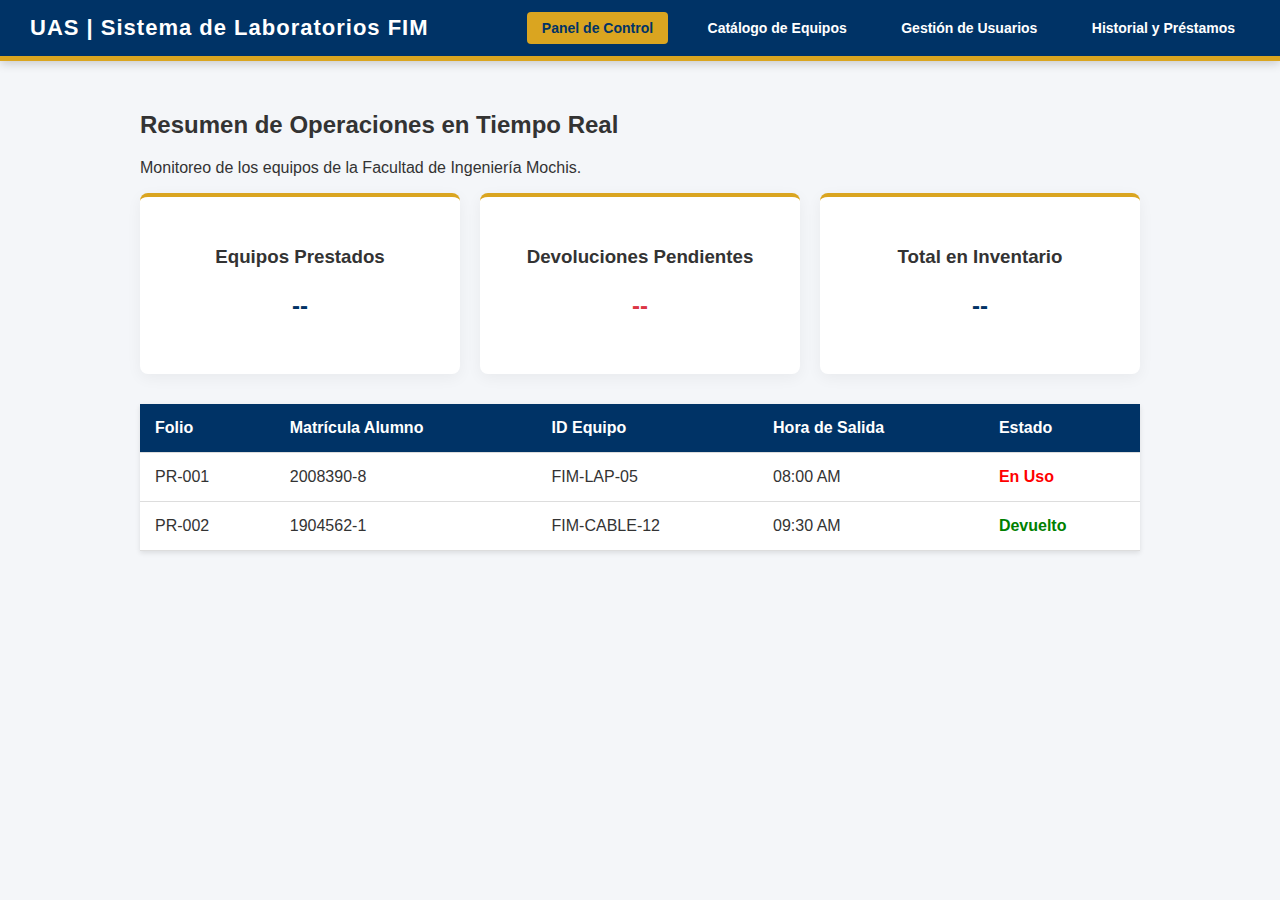
<file: index.html>
<!DOCTYPE html>
<html lang="es">
<head>
    <meta charset="UTF-8">
    <title>Dashboard - Préstamos FIM</title>
    <link rel="stylesheet" href="css/style.css">
</head>
<body>

    <header>
        <h1>UAS | Sistema de Laboratorios FIM</h1>
        <nav>
            <a href="index.html" class="activo">Panel de Control</a>
            <a href="vistas/equipos/catalogo.html">Catálogo de Equipos</a>
            <a href="vistas/usuarios/registrar_usuario.html">Gestión de Usuarios</a>
            <a href="vistas/prestamos/historial.html">Historial y Préstamos</a>
        </nav>
    </header>

    <main>
        <h2>Resumen de Operaciones en Tiempo Real</h2>
        <p>Monitoreo de los equipos de la Facultad de Ingeniería Mochis.</p>
        
        <div style="display: flex; gap: 20px; margin-bottom: 30px;">
            <div class="tarjeta-formulario" style="flex: 1; text-align: center; border-top: 4px solid var(--uas-oro);">
                <h3>Equipos Prestados</h3>
                <p style="font-size: 24px; font-weight: bold; color: var(--uas-azul);">--</p>
            </div>
            <div class="tarjeta-formulario" style="flex: 1; text-align: center; border-top: 4px solid var(--uas-oro);">
                <h3>Devoluciones Pendientes</h3>
                <p style="font-size: 24px; font-weight: bold; color: #dc3545;">--</p>
            </div>
            <div class="tarjeta-formulario" style="flex: 1; text-align: center; border-top: 4px solid var(--uas-oro);">
                <h3>Total en Inventario</h3>
                <p style="font-size: 24px; font-weight: bold; color: var(--uas-azul);">--</p>
            </div>
        </div>
        
        <table>
            <thead>
                <tr>
                    <th>Folio</th>
                    <th>Matrícula Alumno</th>
                    <th>ID Equipo</th>
                    <th>Hora de Salida</th>
                    <th>Estado</th>
                </tr>
            </thead>
            <tbody>
                <tr>
                    <td>PR-001</td>
                    <td>2008390-8</td>
                    <td>FIM-LAP-05</td>
                    <td>08:00 AM</td>
                    <td style="color: red; font-weight: bold;">En Uso</td>
                </tr>
                <tr>
                    <td>PR-002</td>
                    <td>1904562-1</td>
                    <td>FIM-CABLE-12</td>
                    <td>09:30 AM</td>
                    <td style="color: green; font-weight: bold;">Devuelto</td>
                </tr>
            </tbody>
        </table>
    </main>

</body>
</html>
</file>
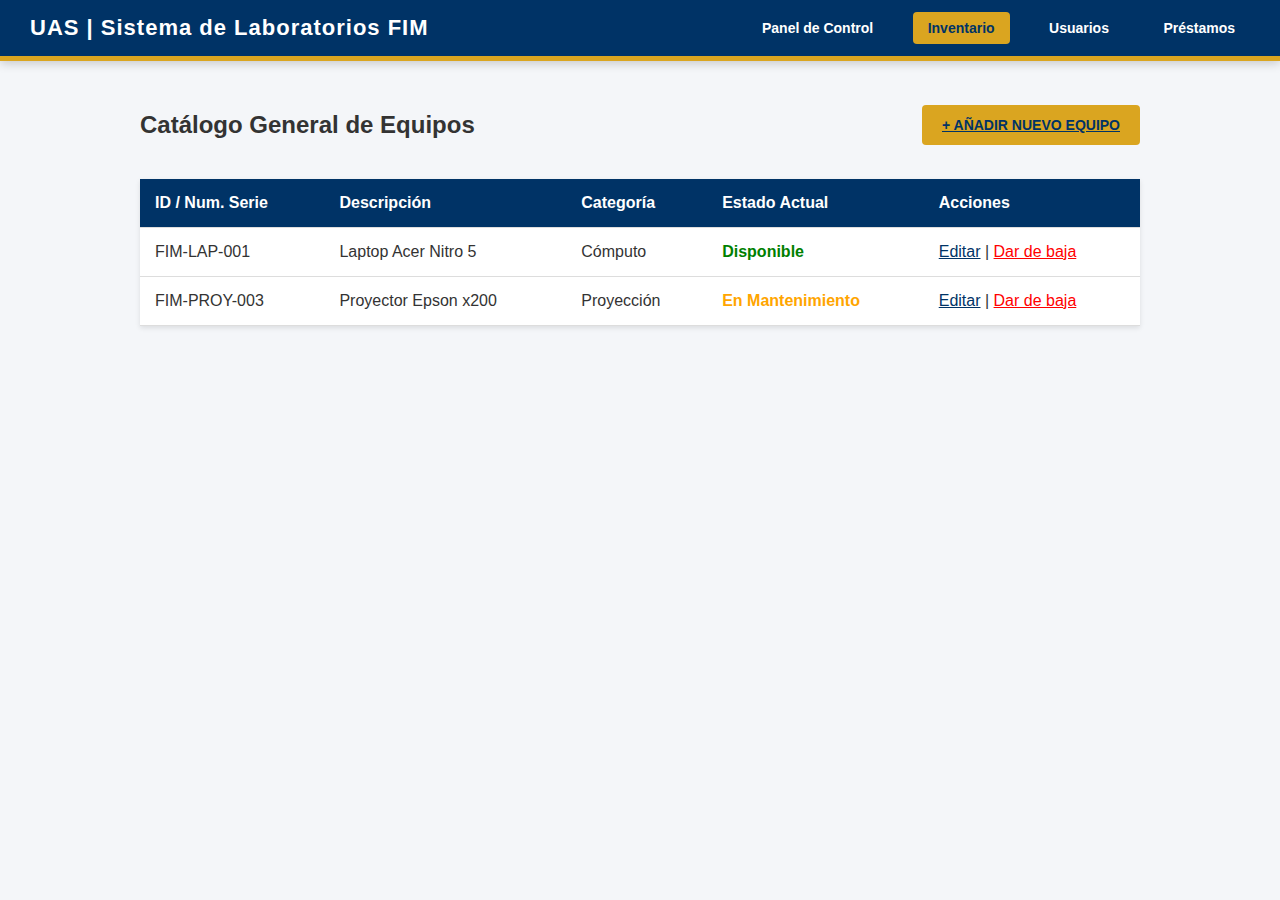
<file: vistas/equipos/catalogo.html>
<!DOCTYPE html>
<html lang="es">
<head>
    <meta charset="UTF-8">
    <title>Catálogo de Equipos - FIM</title>
    <link rel="stylesheet" href="../../css/style.css">
</head>
<body>

    <header>
        <h1>UAS | Sistema de Laboratorios FIM</h1>
        <nav>
            <a href="../../index.html">Panel de Control</a>
            <a href="registrar_equipo.html" class="activo">Inventario</a>
            <a href="../usuarios/registrar_usuario.html">Usuarios</a>
            <a href="../prestamos/nuevo_prestamo.html">Préstamos</a>
        </nav>
    </header>

    <main>
        <div style="display: flex; justify-content: space-between; align-items: center;">
            <h2>Catálogo General de Equipos</h2>
            <a href="registrar_equipo.html" class="btn">+ Añadir Nuevo Equipo</a>
        </div>
        
        <table>
            <thead>
                <tr>
                    <th>ID / Num. Serie</th>
                    <th>Descripción</th>
                    <th>Categoría</th>
                    <th>Estado Actual</th>
                    <th>Acciones</th>
                </tr>
            </thead>
            <tbody>
                <tr>
                    <td>FIM-LAP-001</td>
                    <td>Laptop Acer Nitro 5</td>
                    <td>Cómputo</td>
                    <td style="color: green; font-weight: bold;">Disponible</td>
                    <td>
                        <a href="#" style="color: var(--uas-azul);">Editar</a> | 
                        <a href="#" style="color: red;">Dar de baja</a>
                    </td>
                </tr>
                <tr>
                    <td>FIM-PROY-003</td>
                    <td>Proyector Epson x200</td>
                    <td>Proyección</td>
                    <td style="color: orange; font-weight: bold;">En Mantenimiento</td>
                    <td>
                        <a href="#" style="color: var(--uas-azul);">Editar</a> | 
                        <a href="#" style="color: red;">Dar de baja</a>
                    </td>
                </tr>
            </tbody>
        </table>
    </main>

</body>
</html>
</file>
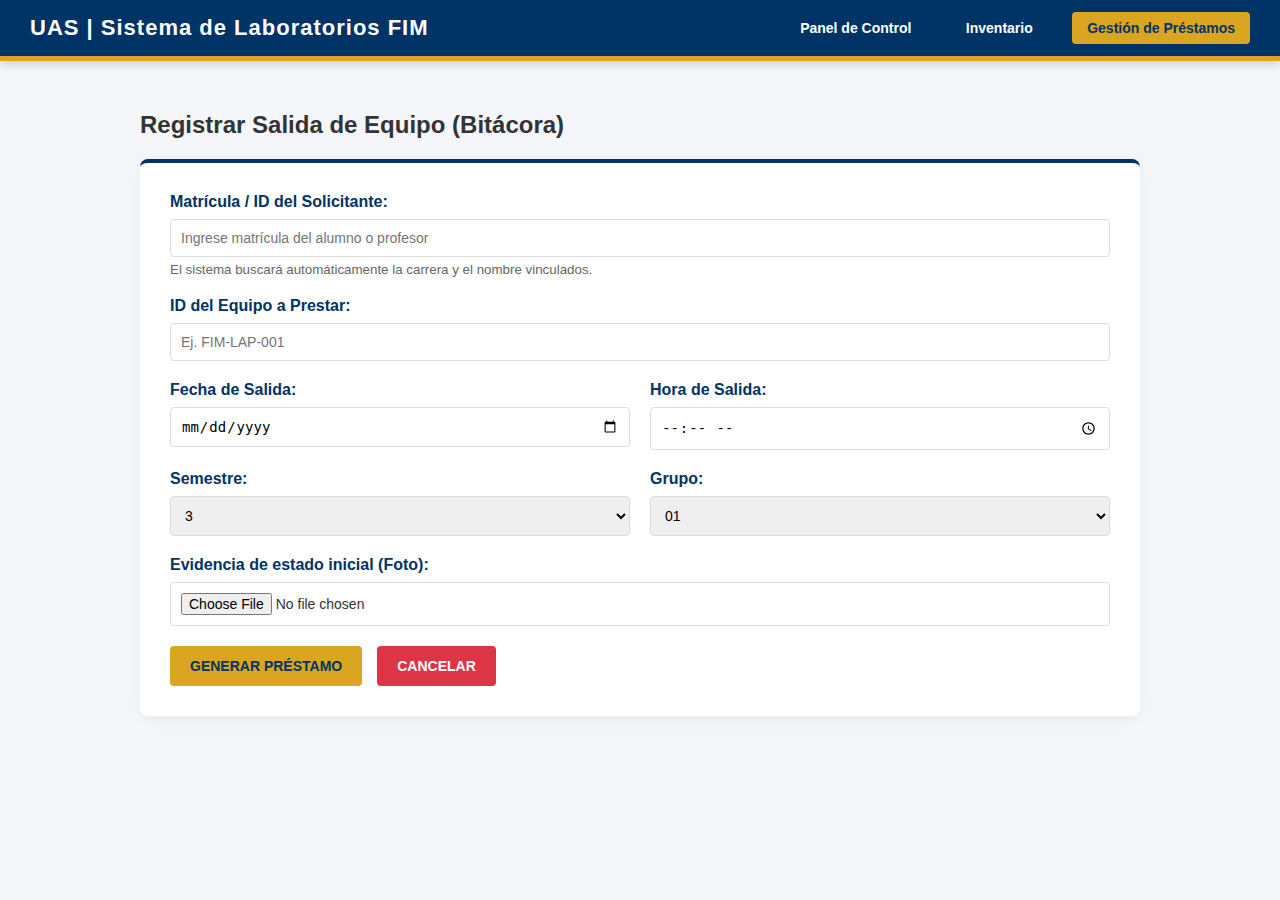
<file: vistas/equipos/nuevo_prestamo.html>
<!DOCTYPE html>
<html lang="es">
<head>
    <meta charset="UTF-8">
    <title>Nuevo Préstamo - FIM</title>
    <link rel="stylesheet" href="../../css/style.css">
</head>
<body>

    <header>
        <h1>UAS | Sistema de Laboratorios FIM</h1>
        <nav>
            <a href="../../index.html">Panel de Control</a>
            <a href="../equipos/registrar_equipo.html">Inventario</a>
            <a href="nuevo_prestamo.html" class="activo">Gestión de Préstamos</a>
        </nav>
    </header>

    <main>
        <h2>Registrar Salida de Equipo (Bitácora)</h2>
        
        <div class="tarjeta-formulario">
            <form action="../../backend/procesar_prestamo.php" method="POST" enctype="multipart/form-data">
                
                <div class="grupo-form">
                    <label>Matrícula / ID del Solicitante:</label>
                    <input type="text" name="matricula" placeholder="Ingrese matrícula del alumno o profesor" required>
                    <small style="color: #666; margin-top: 5px;">El sistema buscará automáticamente la carrera y el nombre vinculados.</small>
                </div>

                <div class="grupo-form">
                    <label>ID del Equipo a Prestar:</label>
                    <input type="text" name="id_equipo" placeholder="Ej. FIM-LAP-001" required>
                </div>

                <div style="display: flex; gap: 20px;">
                    <div class="grupo-form" style="flex: 1;">
                        <label>Fecha de Salida:</label>
                        <input type="date" name="fecha_salida" required>
                    </div>
                    <div class="grupo-form" style="flex: 1;">
                        <label>Hora de Salida:</label>
                        <input type="time" name="hora_salida" required>
                    </div>
                </div>

                <div style="display: flex; gap: 20px;">
                    <div class="grupo-form" style="flex: 1;">
                        <label>Semestre:</label>
                        <select name="semestre" required>
                            <option value="1">1</option>
                            <option value="3" selected>3</option>
                            <option value="5">5</option>
                            <option value="7">7</option>
                        </select>
                    </div>
                    <div class="grupo-form" style="flex: 1;">
                        <label>Grupo:</label>
                        <select name="grupo" required>
                            <option value="01" selected>01</option>
                            <option value="02">02</option>
                            <option value="03">03</option>
                        </select>
                    </div>
                </div>

                <div class="grupo-form">
                    <label>Evidencia de estado inicial (Foto):</label>
                    <input type="file" name="evidencia" accept="image/*">
                </div>

                <div class="btn-contenedor">
                    <button type="submit" class="btn">Generar Préstamo</button>
                    <button type="reset" class="btn btn-peligro">Cancelar</button>
                </div>

            </form>
        </div>
    </main>

</body>
</html>
</file>
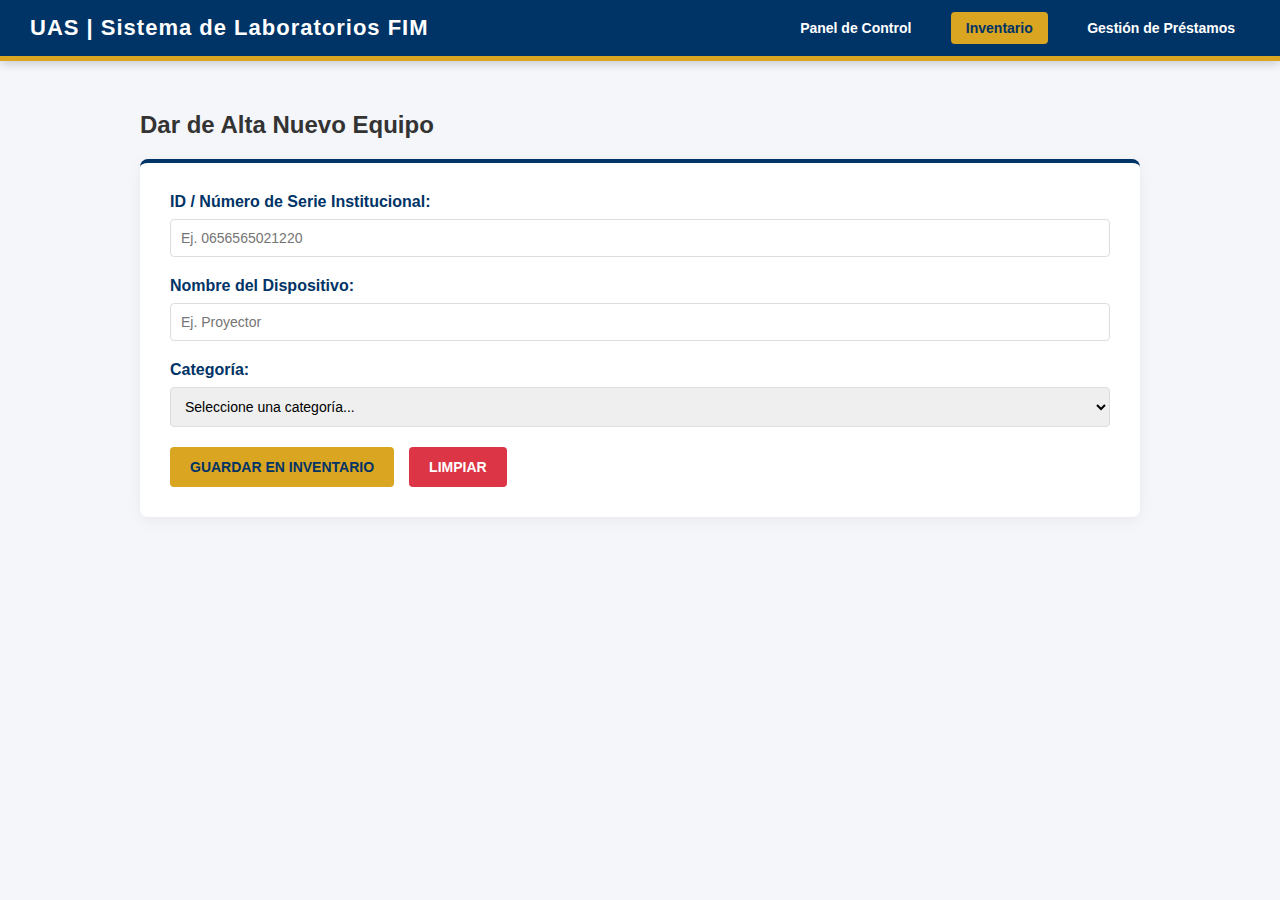
<file: vistas/equipos/registrar_equipo.html>
<!DOCTYPE html>
<html lang="es">
<head>
    <meta charset="UTF-8">
    <title>Registrar Equipo - FIM</title>
    <link rel="stylesheet" href="../../css/style.css">
</head>
<body>

    <header>
        <h1>UAS | Sistema de Laboratorios FIM</h1>
        <nav>
            <a href="../../index.html">Panel de Control</a>
            <a href="registrar_equipo.html" class="activo">Inventario</a>
            <a href="../prestamos/nuevo_prestamo.html">Gestión de Préstamos</a>
        </nav>
    </header>

    <main>
        <h2>Dar de Alta Nuevo Equipo</h2>
        
        <div class="tarjeta-formulario">
            <form action="../../backend/guardar_equipo.php" method="POST">
                
                <div class="grupo-form">
                    <label>ID / Número de Serie Institucional:</label>
                    <input type="number" name="id_equipo" placeholder="Ej. 0656565021220" required>
                </div>

                <div class="grupo-form">
                    <label>Nombre del Dispositivo:</label>
                    <input type="text" name="nombre_equipo" placeholder="Ej. Proyector" required>
                </div>

                <div class="grupo-form">
                    <label>Categoría:</label>
                    <select name="categoria" required>
                        <option value="">Seleccione una categoría...</option>
                        <option value="computo">Equipo de Cómputo</option>
                        <option value="proyeccion">Proyectores / Pantallas</option>
                        <option value="redes">Material de Redes (Cables, Switches)</option>
                        <option value="accesorios">Accesorios (Teclados, Ratones)</option>
                    </select>
                </div>

                <div class="btn-contenedor">
                    <button type="submit" class="btn">Guardar en Inventario</button>
                    <button type="reset" class="btn btn-peligro">Limpiar</button>
                </div>

            </form>
        </div>
    </main>

</body>
</html>
</file>
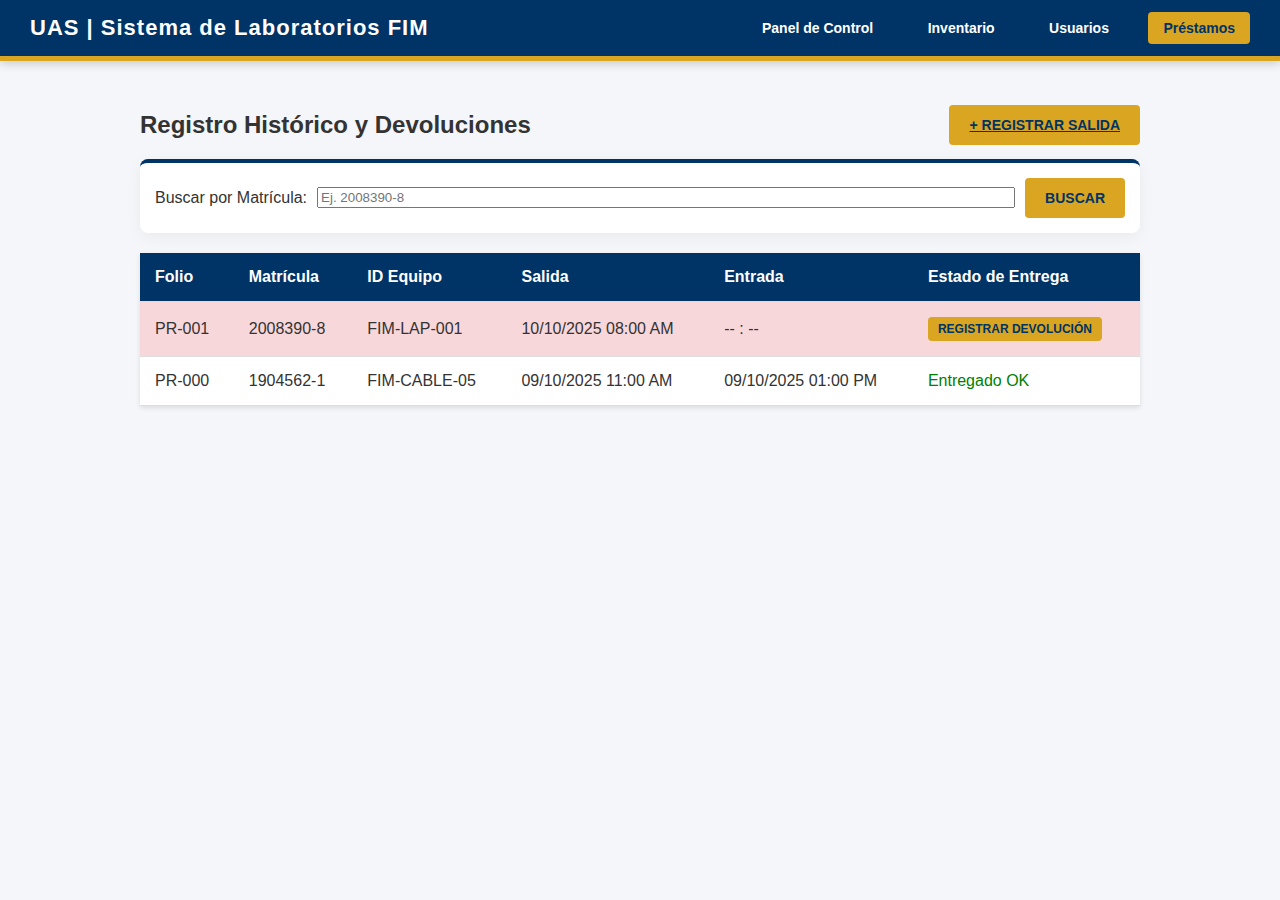
<file: vistas/prestamos/historial.html>
<!DOCTYPE html>
<html lang="es">
<head>
    <meta charset="UTF-8">
    <title>Historial de Préstamos - FIM</title>
    <link rel="stylesheet" href="../../css/style.css">
</head>
<body>

    <header>
        <h1>UAS | Sistema de Laboratorios FIM</h1>
        <nav>
            <a href="../../index.html">Panel de Control</a>
            <a href="../equipos/registrar_equipo.html">Inventario</a>
            <a href="../usuarios/registrar_usuario.html">Usuarios</a>
            <a href="nuevo_prestamo.html" class="activo">Préstamos</a>
        </nav>
    </header>

    <main>
        <div style="display: flex; justify-content: space-between; align-items: center;">
            <h2>Registro Histórico y Devoluciones</h2>
            <a href="nuevo_prestamo.html" class="btn">+ Registrar Salida</a>
        </div>

        <div class="tarjeta-formulario" style="margin-bottom: 20px; padding: 15px;">
            <form style="display: flex; gap: 10px; align-items: center;">
                <label>Buscar por Matrícula:</label>
                <input type="text" placeholder="Ej. 2008390-8" style="flex: 1;">
                <button type="button" class="btn">Buscar</button>
            </form>
        </div>
        
        <table>
            <thead>
                <tr>
                    <th>Folio</th>
                    <th>Matrícula</th>
                    <th>ID Equipo</th>
                    <th>Salida</th>
                    <th>Entrada</th>
                    <th>Estado de Entrega</th>
                </tr>
            </thead>
            <tbody>
                <tr style="background-color: #f8d7da;"> <td>PR-001</td>
                    <td>2008390-8</td>
                    <td>FIM-LAP-001</td>
                    <td>10/10/2025 08:00 AM</td>
                    <td>-- : --</td>
                    <td>
                        <button class="btn" style="padding: 5px 10px; font-size: 12px;">Registrar Devolución</button>
                    </td>
                </tr>
                <tr>
                    <td>PR-000</td>
                    <td>1904562-1</td>
                    <td>FIM-CABLE-05</td>
                    <td>09/10/2025 11:00 AM</td>
                    <td>09/10/2025 01:00 PM</td>
                    <td style="color: green;">Entregado OK</td>
                </tr>
            </tbody>
        </table>
    </main>

</body>
</html>
</file>
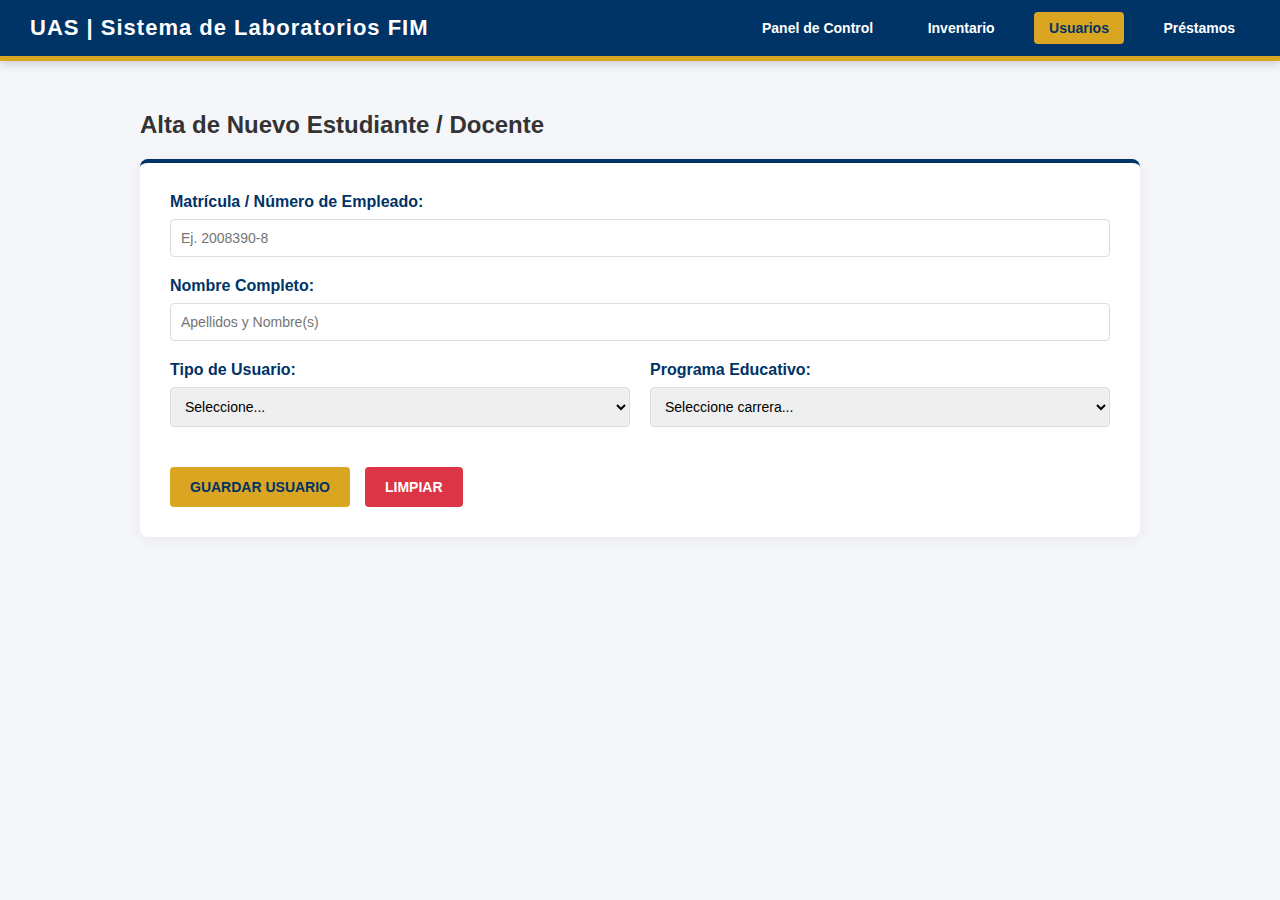
<file: vistas/usuarios/registrar_usuario.html>
<!DOCTYPE html>
<html lang="es">
<head>
    <meta charset="UTF-8">
    <title>Registrar Usuario - FIM</title>
    <link rel="stylesheet" href="../../css/style.css">
</head>
<body>

    <header>
        <h1>UAS | Sistema de Laboratorios FIM</h1>
        <nav>
            <a href="../../index.html">Panel de Control</a>
            <a href="../equipos/registrar_equipo.html">Inventario</a>
            <a href="registrar_usuario.html" class="activo">Usuarios</a>
            <a href="../prestamos/nuevo_prestamo.html">Préstamos</a>
        </nav>
    </header>

    <main>
        <h2>Alta de Nuevo Estudiante / Docente</h2>
        
        <div class="tarjeta-formulario">
                
                <div class="grupo-form">
                    <label>Matrícula / Número de Empleado:</label>
                    <input type="text" name="matricula" placeholder="Ej. 2008390-8" required>
                </div>

                <div class="grupo-form">
                    <label>Nombre Completo:</label>
                    <input type="text" name="nombre_completo" placeholder="Apellidos y Nombre(s)" required>
                </div>

                <div style="display: flex; gap: 20px;">
                    <div class="grupo-form" style="flex: 1;">
                        <label>Tipo de Usuario:</label>
                        <select name="tipo_usuario" required>
                            <option value="">Seleccione...</option>
                            <option value="alumno">Alumno</option>
                            <option value="profesor">Profesor / Docente</option>
                        </select>
                    </div>
                    <div class="grupo-form" style="flex: 1;">
                        <label>Programa Educativo:</label>
                        <select name="carrera" required>
                            <option value="">Seleccione carrera...</option>
                            <option value="ingenieria_software">Ingeniería de Software</option>
                            <option value="ingenieria_civil">Ingeniería Civil</option>
                            <option value="ingenieria_procesos">Ingeniería en Procesos Industriales</option>
                            <option value="geodesia">Lic. en Geodesia</option>
                        </select>
                    </div>
                </div>

                <div class="btn-contenedor">
                    <button type="submit" class="btn">Guardar Usuario</button>
                    <button type="reset" class="btn btn-peligro">Limpiar</button>
                </div>

            </form>
        </div>
    </main>

</body>
</html>
</file>
<file: css/style.css>
/* css/style.css */
:root {
    --uas-azul: #003366; 
    --uas-oro: #DAA520; 
    --fondo: #f4f6f9;
    --texto: #333333;
    --blanco: #ffffff;
    --borde: #dddddd;
}

body {
    font-family: 'Segoe UI', Tahoma, Geneva, Verdana, sans-serif;
    background-color: var(--fondo);
    color: var(--texto);
    margin: 0;
    padding: 0;
}

/* Navegación del Sistema */
header {
    background-color: var(--uas-azul);
    color: var(--blanco);
    padding: 15px 30px;
    display: flex;
    justify-content: space-between;
    align-items: center;
    border-bottom: 5px solid var(--uas-oro);
    box-shadow: 0 2px 10px rgba(0,0,0,0.2);
}

header h1 { margin: 0; font-size: 22px; letter-spacing: 1px; }

nav a {
    color: var(--blanco);
    text-decoration: none;
    margin-left: 20px;
    font-size: 14px;
    font-weight: bold;
    padding: 8px 15px;
    border-radius: 4px;
    transition: all 0.3s ease;
}

nav a:hover, nav a.activo {
    background-color: var(--uas-oro);
    color: var(--uas-azul);
}

/* Contenedor Principal */
main {
    padding: 30px;
    max-width: 1000px;
    margin: 0 auto;
}

/* Tarjetas para los formularios (Adiós a las tablas para maquetar) */
.tarjeta-formulario {
    background-color: var(--blanco);
    padding: 30px;
    border-radius: 8px;
    box-shadow: 0 4px 15px rgba(0,0,0,0.05);
    border-top: 4px solid var(--uas-azul);
}

.grupo-form {
    margin-bottom: 20px;
    display: flex;
    flex-direction: column;
}

.grupo-form label {
    font-weight: bold;
    margin-bottom: 8px;
    color: var(--uas-azul);
}

.grupo-form input, .grupo-form select {
    padding: 10px;
    border: 1px solid var(--borde);
    border-radius: 4px;
    font-size: 14px;
}

.grupo-form input:focus, .grupo-form select:focus {
    outline: none;
    border-color: var(--uas-oro);
    box-shadow: 0 0 5px rgba(218, 165, 32, 0.3);
}

/* Estilos de Tablas para reportes/dashboard */
table {
    width: 100%;
    border-collapse: collapse;
    background-color: var(--blanco);
    box-shadow: 0 2px 5px rgba(0,0,0,0.1);
    margin-top: 20px;
}

th, td { padding: 15px; text-align: left; border-bottom: 1px solid var(--borde); }
th { background-color: var(--uas-azul); color: var(--blanco); }
tr:hover { background-color: #f9f9f9; }

/* Botones */
.btn-contenedor { display: flex; gap: 15px; margin-top: 20px; }

.btn {
    background-color: var(--uas-oro);
    color: var(--uas-azul);
    border: none;
    padding: 12px 20px;
    cursor: pointer;
    font-weight: bold;
    border-radius: 4px;
    text-transform: uppercase;
    font-size: 14px;
}

.btn:hover { background-color: #c5951a; }
.btn-peligro { background-color: #dc3545; color: white; }
.btn-peligro:hover { background-color: #c82333; }
</file>
